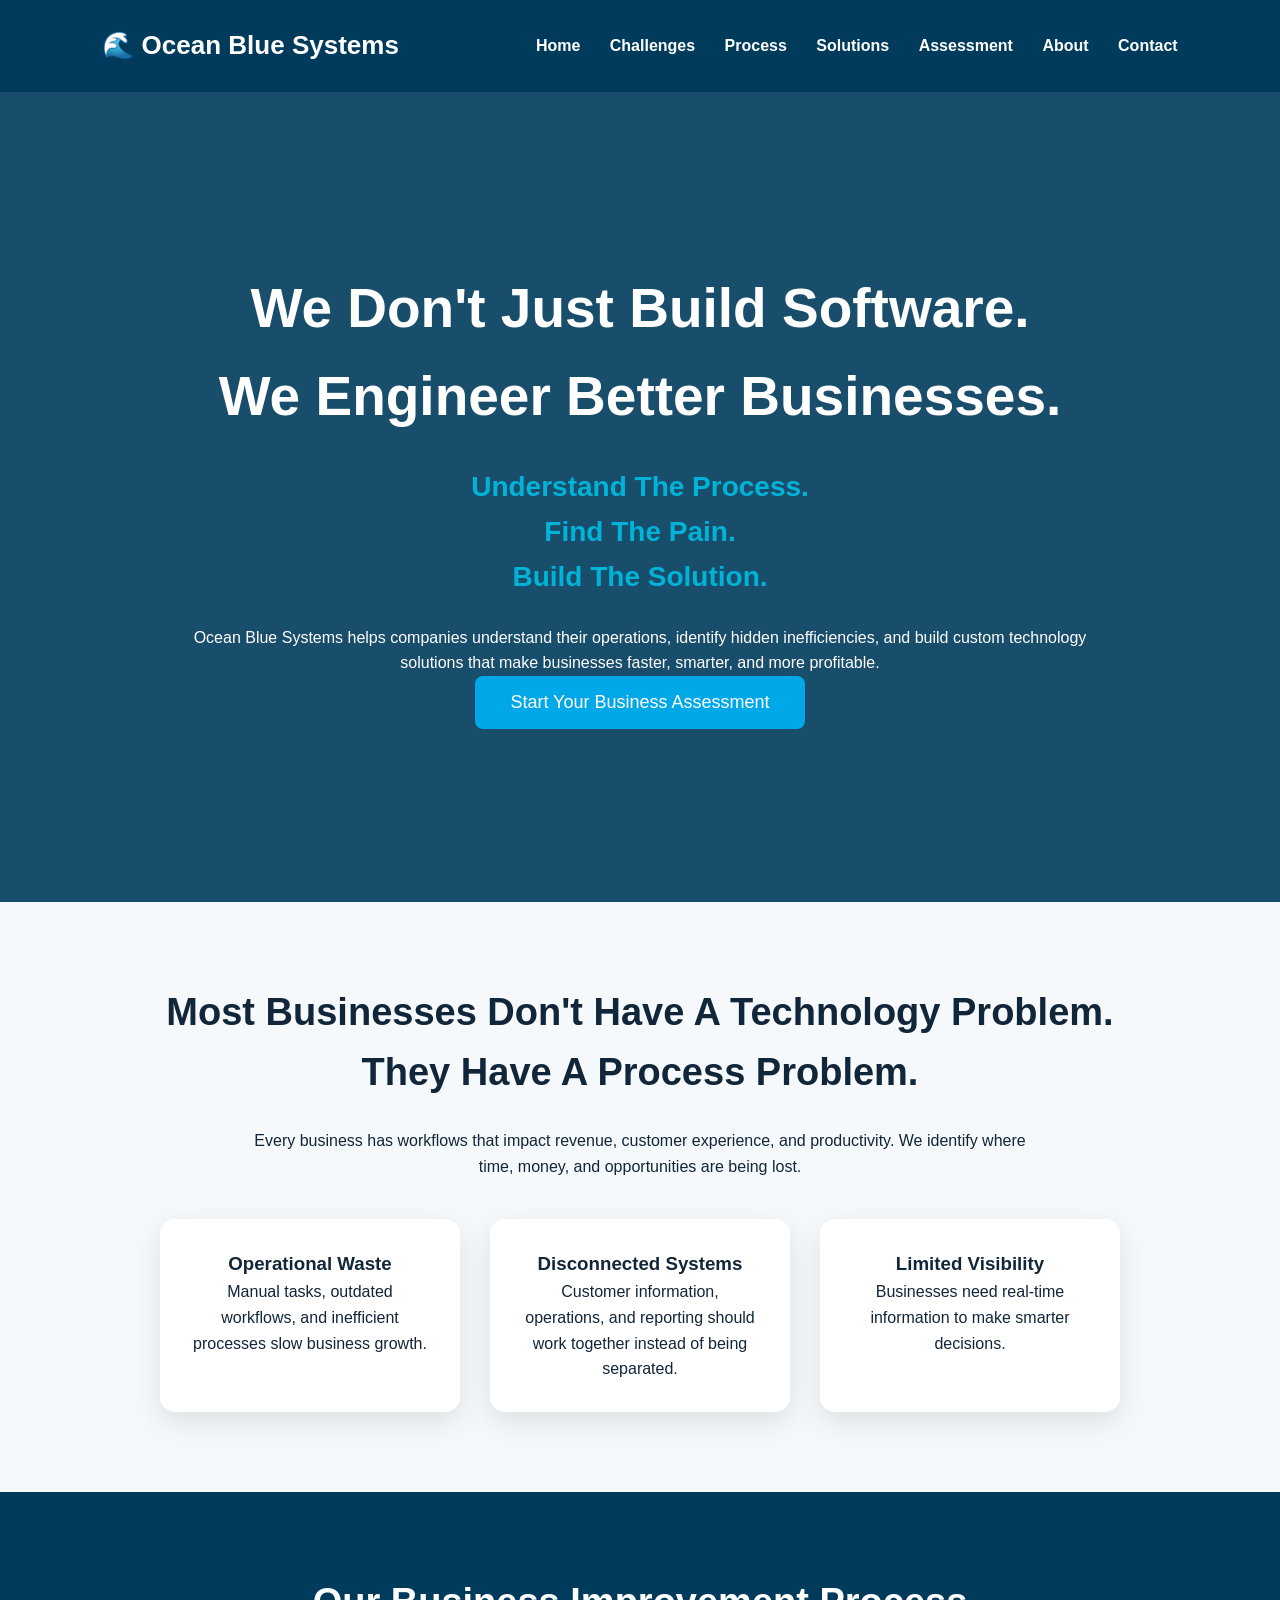
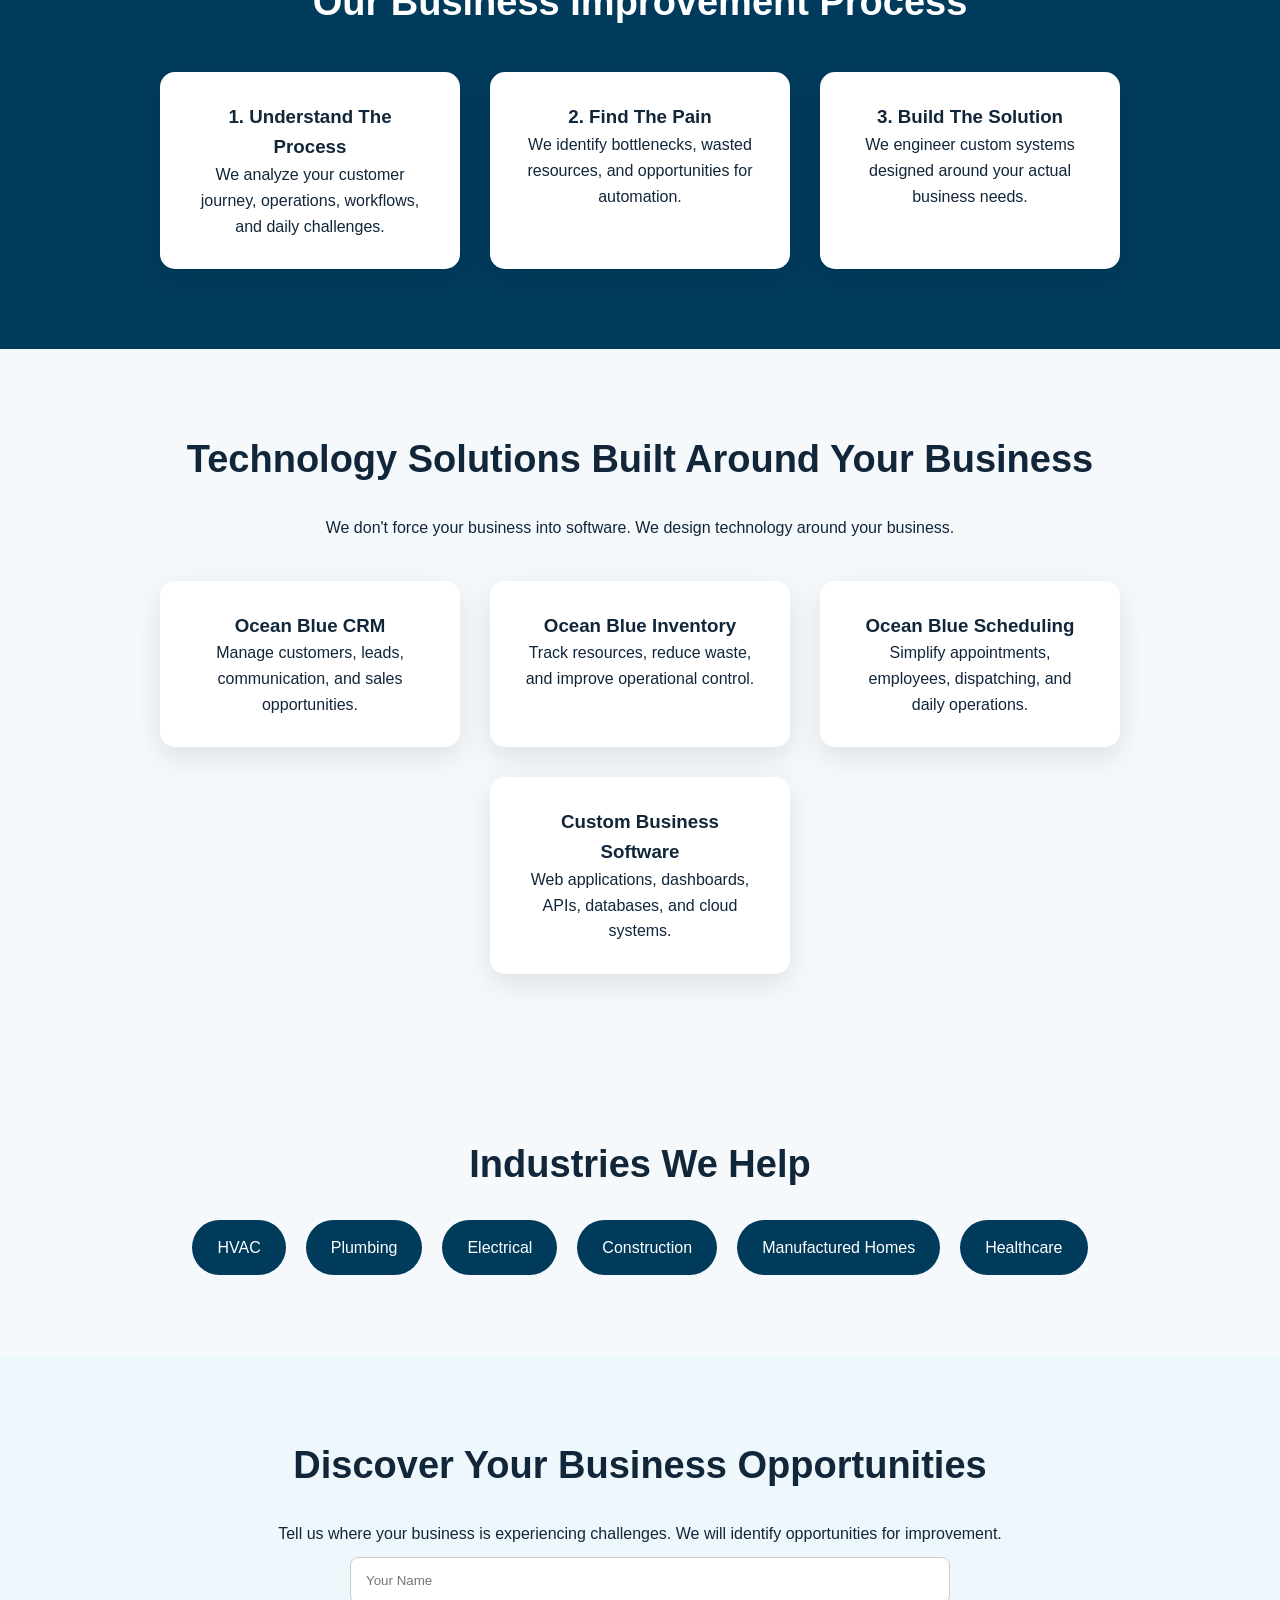
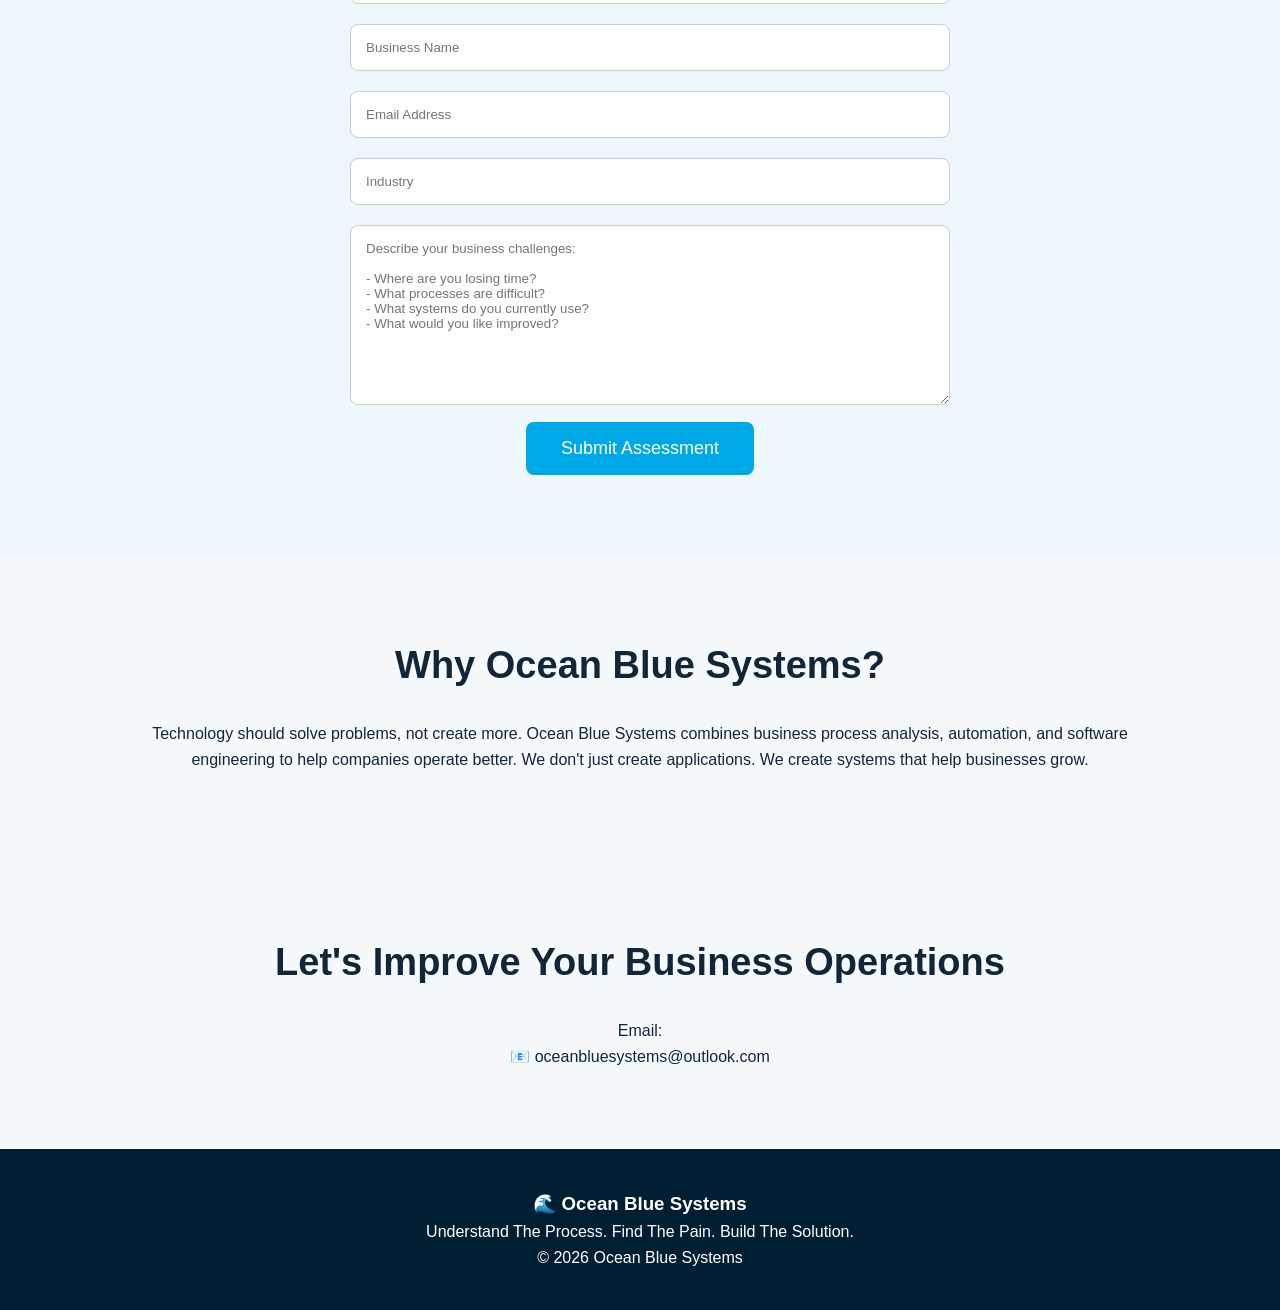
<file: index.html>
<!DOCTYPE html>
<html lang="en">

<head>

<meta charset="UTF-8">

<meta name="viewport" content="width=device-width, initial-scale=1.0">


<title>
Ocean Blue Systems | We Engineer Better Businesses
</title>


<meta name="description" content="
Ocean Blue Systems helps businesses understand processes,
identify root pain points, and build custom technology solutions.
">


<link rel="stylesheet" href="style.css">


</head>


<body>


<header>

<div class="logo">
🌊 Ocean Blue Systems
</div>


<nav>

<a href="#home">Home</a>

<a href="#problems">Challenges</a>

<a href="#process">Process</a>

<a href="#solutions">Solutions</a>

<a href="#assessment">Assessment</a>

<a href="#about">About</a>

<a href="#contact">Contact</a>

</nav>


</header>





<!-- HERO -->

<section id="home" class="hero">


<div class="hero-content">


<h1>

We Don't Just Build Software.

<br>

We Engineer Better Businesses.

</h1>


<p class="motto">

Understand The Process.

<br>

Find The Pain.

<br>

Build The Solution.

</p>



<p>

Ocean Blue Systems helps companies understand
their operations, identify hidden inefficiencies,
and build custom technology solutions that make
businesses faster, smarter, and more profitable.

</p>



<a href="#assessment">

<button>

Start Your Business Assessment

</button>

</a>



</div>


</section>






<!-- PROBLEMS -->


<section id="problems">


<h2>

Most Businesses Don't Have A Technology Problem.

<br>

They Have A Process Problem.

</h2>



<p class="section-text">

Every business has workflows that impact revenue,
customer experience, and productivity.

We identify where time, money, and opportunities
are being lost.

</p>




<div class="cards">


<div class="card">

<h3>
Operational Waste
</h3>

<p>

Manual tasks, outdated workflows, and inefficient
processes slow business growth.

</p>

</div>




<div class="card">

<h3>
Disconnected Systems
</h3>

<p>

Customer information, operations, and reporting
should work together instead of being separated.

</p>

</div>





<div class="card">

<h3>
Limited Visibility
</h3>

<p>

Businesses need real-time information to make
smarter decisions.

</p>

</div>


</div>


</section>








<!-- PROCESS -->


<section id="process" class="dark-section">


<h2>

Our Business Improvement Process

</h2>



<div class="cards">


<div class="card dark-card">

<h3>

1. Understand The Process

</h3>


<p>

We analyze your customer journey,
operations, workflows, and daily challenges.

</p>

</div>





<div class="card dark-card">

<h3>

2. Find The Pain

</h3>


<p>

We identify bottlenecks, wasted resources,
and opportunities for automation.

</p>

</div>





<div class="card dark-card">

<h3>

3. Build The Solution

</h3>


<p>

We engineer custom systems designed around
your actual business needs.

</p>

</div>



</div>


</section>








<!-- SOLUTIONS -->


<section id="solutions">


<h2>

Technology Solutions Built Around Your Business

</h2>



<p class="section-text">

We don't force your business into software.

We design technology around your business.

</p>




<div class="cards">


<div class="card">

<h3>
Ocean Blue CRM
</h3>

<p>

Manage customers, leads, communication,
and sales opportunities.

</p>

</div>




<div class="card">

<h3>
Ocean Blue Inventory
</h3>

<p>

Track resources, reduce waste,
and improve operational control.

</p>

</div>





<div class="card">

<h3>
Ocean Blue Scheduling
</h3>

<p>

Simplify appointments, employees,
dispatching, and daily operations.

</p>

</div>





<div class="card">

<h3>
Custom Business Software
</h3>

<p>

Web applications, dashboards,
APIs, databases, and cloud systems.

</p>

</div>



</div>


</section>








<!-- INDUSTRIES -->


<section class="industries">


<h2>

Industries We Help

</h2>


<div class="industry-list">

<span>HVAC</span>

<span>Plumbing</span>

<span>Electrical</span>

<span>Construction</span>

<span>Manufactured Homes</span>

<span>Healthcare</span>


</div>


</section>








<!-- ASSESSMENT -->


<section id="assessment" class="assessment">


<h2>

Discover Your Business Opportunities

</h2>



<p>

Tell us where your business is experiencing
challenges.

We will identify opportunities for improvement.

</p>



<form

action="https://api.web3forms.com/submit"

method="POST"

class="contact-form"

>


<input type="hidden"
name="access_key"
value="536358d4-212c-44f2-80f7-d65c293e2d07">


<input type="hidden"
name="subject"
value="Ocean Blue Systems Business Assessment">


<input type="hidden"
name="redirect"
value="https://oceanbluesystems.github.io/thank-you.html">



<input 
name="name"
placeholder="Your Name"
required>



<input 
name="business"
placeholder="Business Name"
required>



<input 
name="email"
placeholder="Email Address"
required>



<input 
name="industry"
placeholder="Industry">



<textarea
name="message"
placeholder="Describe your business challenges:

- Where are you losing time?
- What processes are difficult?
- What systems do you currently use?
- What would you like improved?"
required></textarea>



<button>

Submit Assessment

</button>



</form>


</section>







<!-- ABOUT -->


<section id="about">


<h2>

Why Ocean Blue Systems?

</h2>



<p>

Technology should solve problems,
not create more.

Ocean Blue Systems combines business process
analysis, automation, and software engineering
to help companies operate better.

We don't just create applications.

We create systems that help businesses grow.

</p>


</section>








<!-- CONTACT -->


<section id="contact">


<h2>

Let's Improve Your Business Operations

</h2>



<p>

Email:

<br>

📧 oceanbluesystems@outlook.com

</p>


</section>







<footer>


<h3>

🌊 Ocean Blue Systems

</h3>



<p>

Understand The Process.

Find The Pain.

Build The Solution.

</p>



<p>

© 2026 Ocean Blue Systems

</p>


</footer>




<script src="script.js"></script>


</body>

</html>
</file>
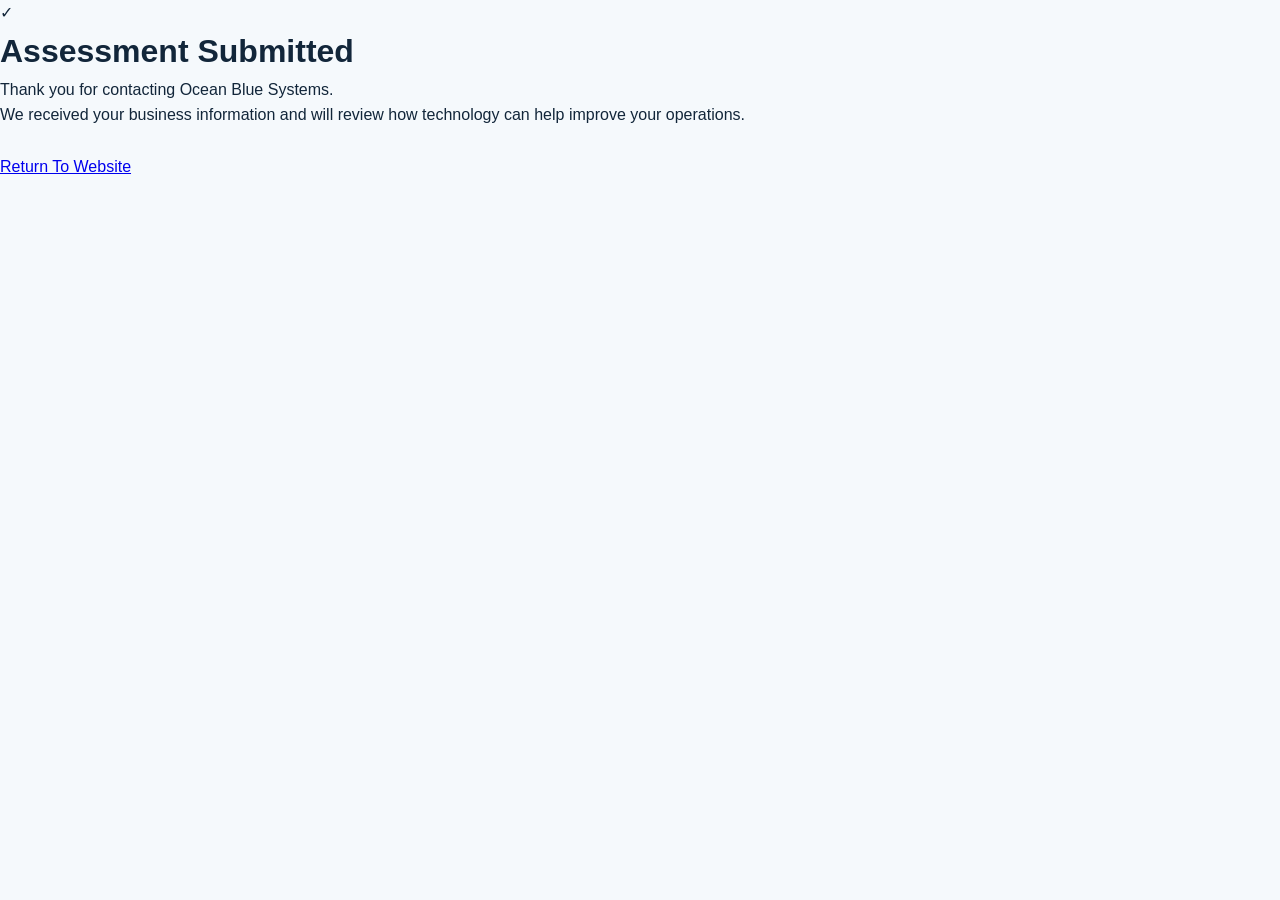
<file: thank-you.html>
<!DOCTYPE html>
<html lang="en">

<head>

<meta charset="UTF-8">

<meta name="viewport" content="width=device-width, initial-scale=1.0">

<title>
Thank You | Ocean Blue Systems
</title>

<link rel="stylesheet" href="style.css">

</head>


<body>


<div class="success-container">


<div class="success-card">


<div class="success-icon">
✓
</div>


<h1>
Assessment Submitted
</h1>


<p>
Thank you for contacting Ocean Blue Systems.
</p>


<p>
We received your business information and will review how technology can help improve your operations.
</p>


<br>


<a href="index.html">
Return To Website
</a>


</div>


</div>


</body>

</html>
</file>
<file: style.css>
* {

margin:0;
padding:0;
box-sizing:border-box;
font-family:"Segoe UI",Arial,sans-serif;

}


html {

scroll-behavior:smooth;

}



body {

background:#f5f9fc;
color:#12263a;
line-height:1.6;

}



header {

display:flex;
justify-content:space-between;
align-items:center;
padding:25px 8%;
background:#003b5c;
position:sticky;
top:0;
z-index:1000;

}



.logo {

color:white;
font-size:26px;
font-weight:bold;

}



nav a {

color:white;
text-decoration:none;
margin-left:25px;
font-weight:600;

}



.hero {

min-height:90vh;
display:flex;
align-items:center;
justify-content:center;
text-align:center;
padding:40px;

background:
linear-gradient(
rgba(0,59,92,.9),
rgba(0,59,92,.9)
);

color:white;

}



.hero-content {

max-width:900px;

}



.hero h1 {

font-size:55px;
margin-bottom:25px;

}



.motto {

font-size:28px;
font-weight:bold;
color:#00b4d8;
margin-bottom:25px;

}



button {

background:#00a8e8;
color:white;
border:none;
padding:16px 35px;
border-radius:8px;
font-size:18px;
cursor:pointer;

}



section {

padding:80px 10%;
text-align:center;

}



h2 {

font-size:38px;
margin-bottom:25px;

}



.section-text {

max-width:800px;
margin:auto;

}



.cards {

display:flex;
gap:30px;
justify-content:center;
flex-wrap:wrap;
margin-top:40px;

}



.card {

background:white;
padding:30px;
width:300px;
border-radius:15px;
box-shadow:0 10px 30px rgba(0,0,0,.1);

}



.dark-section {

background:#003b5c;
color:white;

}



.dark-card {

background:white;
color:#12263a;

}



.industry-list {

display:flex;
gap:20px;
flex-wrap:wrap;
justify-content:center;

}



.industry-list span {

background:#003b5c;
color:white;
padding:15px 25px;
border-radius:30px;

}



.assessment {

background:#eef7fb;

}



.contact-form {

max-width:600px;
margin:auto;

}



input,
textarea {

width:100%;
padding:15px;
margin:10px;
border-radius:8px;
border:1px solid #ccc;

}



textarea {

height:180px;

}



footer {

background:#001f33;
color:white;
padding:40px;
text-align:center;

}




@media(max-width:900px){


nav {

display:none;

}



.hero h1 {

font-size:35px;

}


}
</file>
